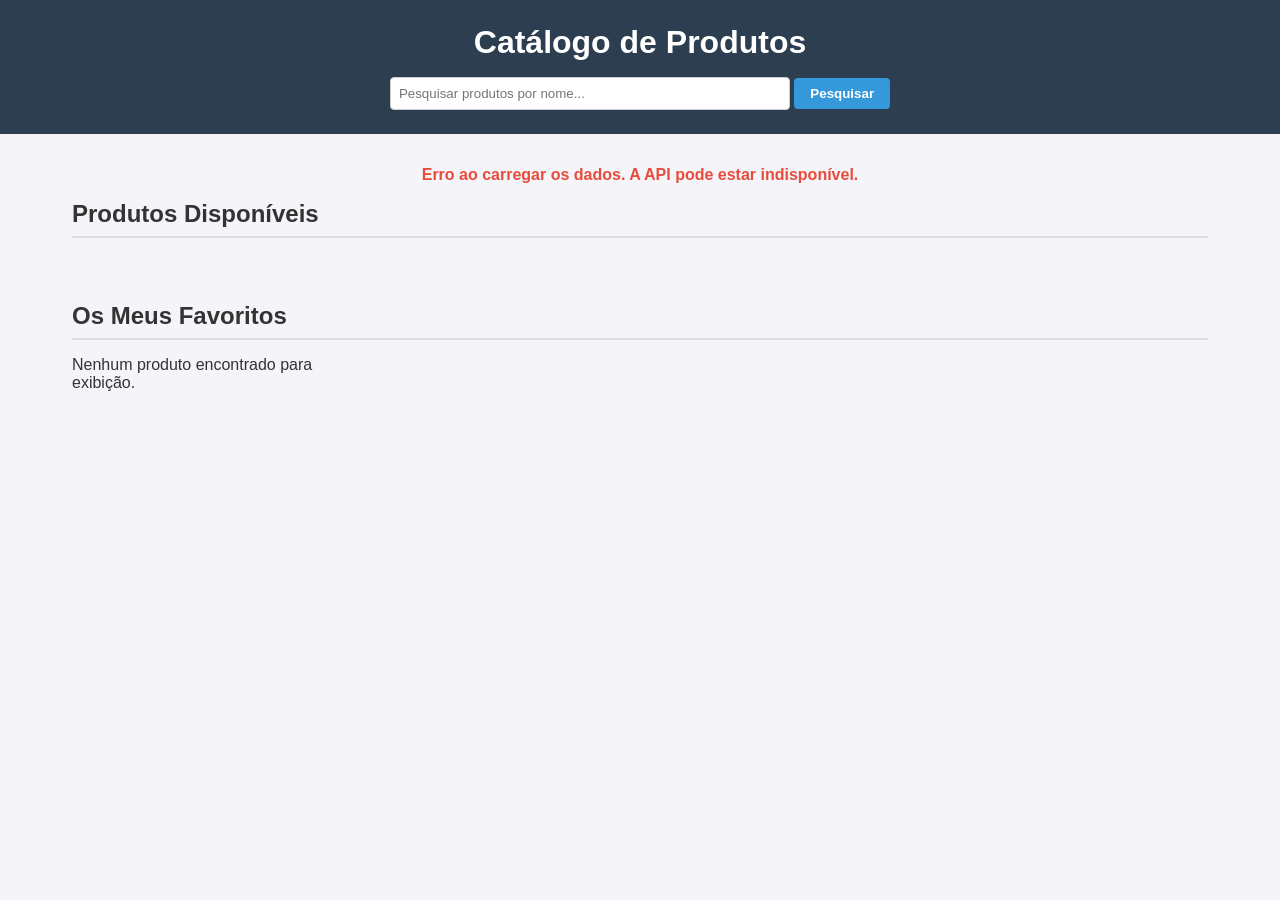
<file: catalogo/index.html>
<!DOCTYPE html>
<html lang="pt-PT">
<head>
    <meta charset="UTF-8">
    <meta name="viewport" content="width=device-width, initial-scale=1.0">
    <title>Catálogo Interativo de Produtos</title>
    <link rel="stylesheet" href="style.css">
</head>
<body>
    <header>
        <h1>Catálogo de Produtos</h1>
        <div class="search-container">
            <input type="text" id="searchInput" placeholder="Pesquisar produtos por nome...">
            <button id="searchBtn">Pesquisar</button>
        </div>
    </header>
    <main>
        <div id="statusMessage" class="status-message"></div>
        
        <section class="catalog-section">
            <h2>Produtos Disponíveis</h2>
            <div id="productGrid" class="grid"></div>
        </section>

        <section class="favorites-section">
            <h2>Os Meus Favoritos</h2>
            <div id="favoritesGrid" class="grid"></div>
        </section>
    </main>

    <!-- Modal para Detalhes do Produto -->
    <div id="productModal" class="modal hidden">
        <div class="modal-content">
            <span class="close-btn">&times;</span>
            <div id="modalDetails"></div>
        </div>
    </div>

    <script src="script.js"></script>
</body>
</html>
</file>
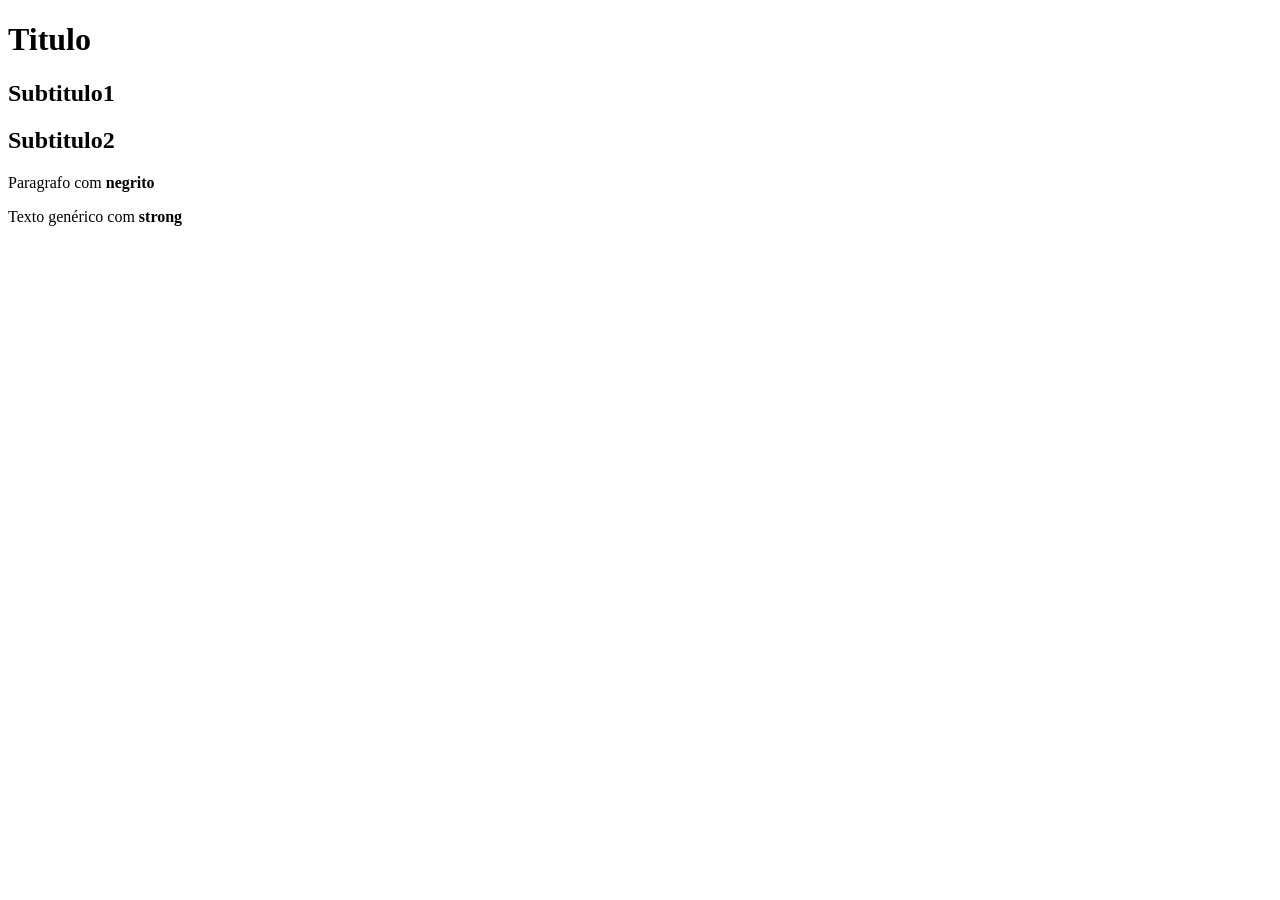
<file: aula1.html>
<!DOCTYPE html>
<html lang="pt-br">
<head>
    <meta charset="UTF-8">
    <meta name="viewport" content="width=device-width, initial-scale=1.0">
    <title>Aula1</title>
</head>
<body>
    <h1>Titulo</h1>
    <h2>Subtitulo1</h2>
    <h2>Subtitulo2</h2>
    <p>Paragrafo com <strong>negrito</strong></p>
    <p>Texto genérico com <strong>strong</strong></p>
</body>
</html>
</file>
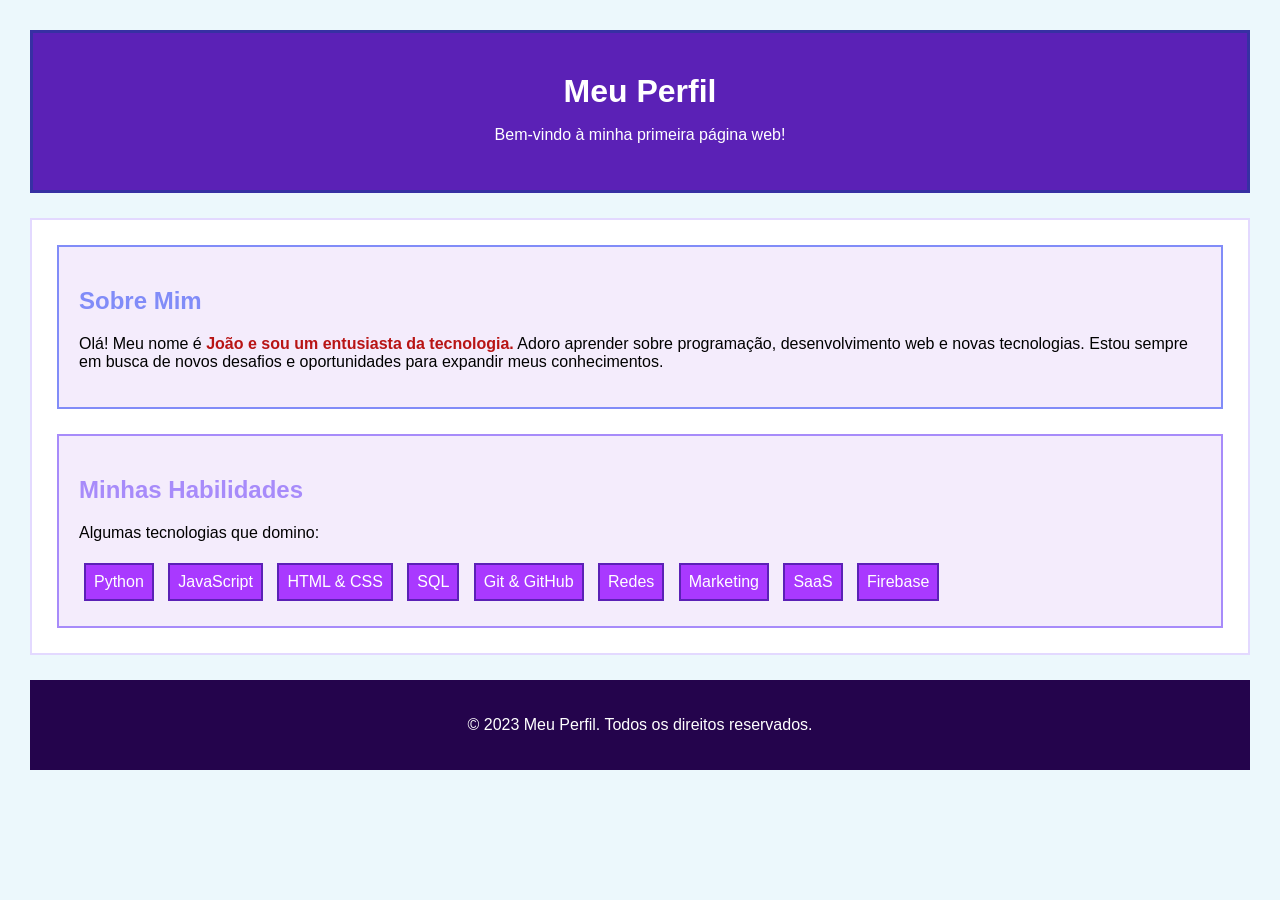
<file: aula3.html>
<!DOCTYPE html>
<html lang="pt-br">
<head>
    <meta charset="UTF-8">
    <meta name="viewport" content="width=device-width, initial-scale=1.0">
    <title>Aula3</title>
    <link rel="stylesheet" href="main.css">
</head>
<body>
    <div class="cabecalho">
    <h1>Meu Perfil</h1>
    <p>Bem-vindo à minha primeira página web!</p>
    </div>

    <div class="conteudo">
        <div class="sobre">
            <h2>Sobre Mim</h2>
            <p>Olá! Meu nome é <b class="destaque">João e sou um entusiasta da tecnologia.</b> Adoro aprender sobre programação, desenvolvimento web e novas tecnologias. Estou sempre em busca de novos desafios e oportunidades para expandir meus conhecimentos.</p>
        </div>
        <div class="habilidades">
            <h2>Minhas Habilidades</h2>
            <p>Algumas tecnologias que domino:</p>
            <span>
                Python
            </span>
            <span>
                JavaScript
            </span>
            <span>
                HTML & CSS
            </span>
            <span>
                SQL
            </span>
            <span>
                Git & GitHub
            </span>
            <span>
                Redes
            </span>
            <span>
                Marketing
            </span>
            <span>
                SaaS
            </span>
            <span>
                Firebase
            </span>
        </div>
    </div>
    <div class="rodape">
        <p>&copy; 2023 Meu Perfil. Todos os direitos reservados.</p>
    </div>
</body>
</html>
</file>
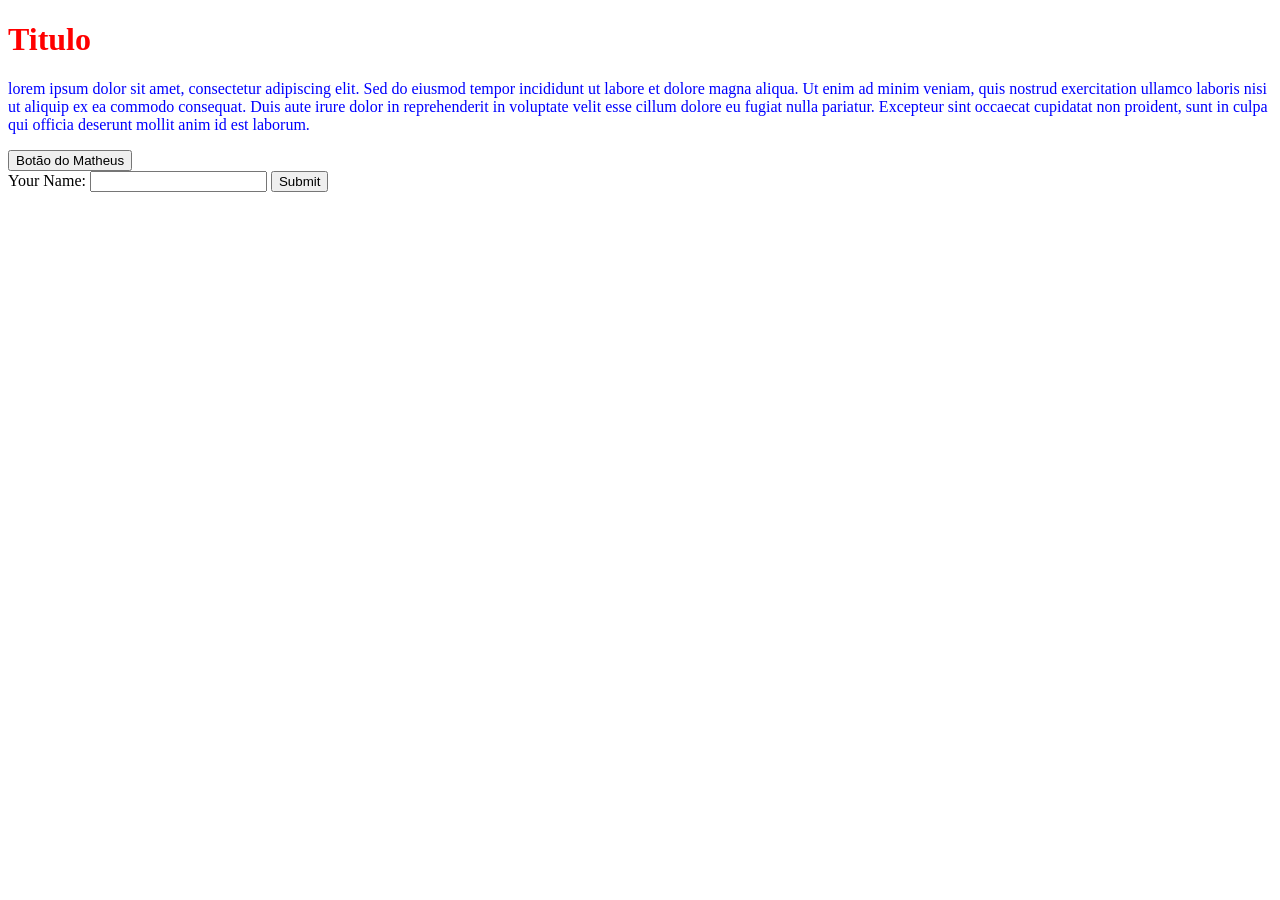
<file: js.html>
<!DOCTYPE html>
<html lang="pt-br">
<head>
    <meta charset="UTF-8">
    <meta name="viewport" content="width=device-width, initial-scale=1.0">
    <title>Document</title>
</head>
<body>
    <h1 id="titulo">Titulo</h1>
    <p id="paragrafo">lorem ipsum dolor sit amet, consectetur adipiscing elit. Sed do eiusmod tempor incididunt ut labore et dolore magna aliqua. Ut enim ad minim veniam, quis nostrud exercitation ullamco laboris nisi ut aliquip ex ea commodo consequat. Duis aute irure dolor in reprehenderit in voluptate velit esse cillum dolore eu fugiat nulla pariatur. Excepteur sint occaecat cupidatat non proident, sunt in culpa qui officia deserunt mollit anim id est laborum.</p>

    <button id="botao">Botão do Matheus</button>

    <div id="mensagem"></div>

    <form action="https://api.sheetmonkey.io/form/nXucDaEFKNqTQHkPPHZUTz" method="post">
    <label>Your Name: <input type="text" name="Name" required /></label>
    <input type="submit" value="Submit" />
    </form>

    <script>
        const botao = document.getElementById('botao');
        const mensagem = document.getElementById('mensagem');
        const titulo = document.getElementById('titulo');
        const paragrafo = document.querySelector('#paragrafo');
        const paragrafo2 = document.querySelector('p');

        titulo.style.color = 'red';
        paragrafo.style.color = 'blue';

        botao.addEventListener('click', function() {
            mensagem.innerHTML = 'Você clicou no botão do Matheus!';
            mensagem.style.color = 'green';
            paragrafo.style.color = 'purple';
            titulo.style.color = 'orange';
        });
    </script>
</body>
</html>
</file>
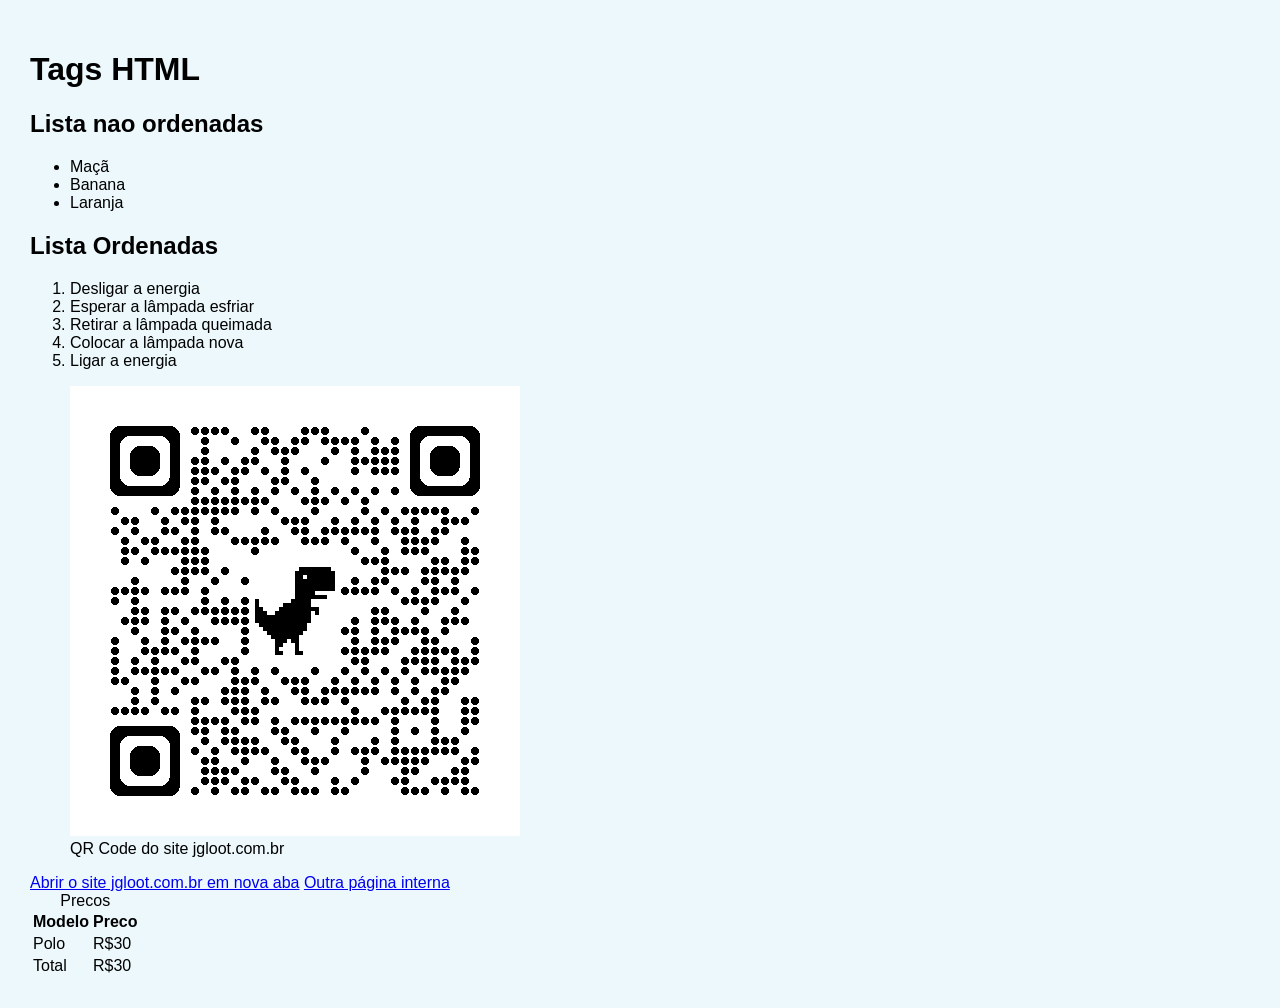
<file: tags.html>
<!DOCTYPE html>
<html lang='pt-br'>
<head>
    <meta charset='utf-8'>
    <meta name='viewport' content='width=device-width, initial-scale=1'>
    <title>Aula 2.2</title>
    <link rel='stylesheet' href='main.css'>
</head>
<body>
<h1>Tags HTML</h1>

<h2>Lista nao ordenadas</h2>
<!---  Lista Nao ordenanda    -->
    <ul>
  <li>Maçã</li>
  <li>Banana</li>
  <li>Laranja</li>
</ul>

<h2>Lista Ordenadas</h2>
<!-- Lista Ordenada -->
<ol id="ListaOrdenada">
  <li>Desligar a energia</li>
  <li>Esperar a lâmpada esfriar</li>
  <li>Retirar a lâmpada queimada</li>
  <li>Colocar a lâmpada nova</li>
  <li>Ligar a energia</li>
</ol>

<figure>
  <img src="qrcode_jgloot.com.br.png" alt="QR Code do site jgloot.com.br">
  <figcaption>QR Code do site jgloot.com.br</figcaption>
</figure>

<a href="https://jgloot.com.br" target="_blank">Abrir o site jgloot.com.br em nova aba</a>

<a href="aula1.html">Outra página interna</a> 

<table>
  <caption >Precos</caption>
  <thead>
    <tr><th>Modelo</th><th>Preco</th></tr>
  </thead>
  <tbody>
    <tr><td>Polo</td><td>R$30</td></tr>
  </tbody>
  <tfoot>
    <tr><td>Total</td><td>R$30</td></tr>
  </tfoot>
</table>
</body>
</html>
</file>
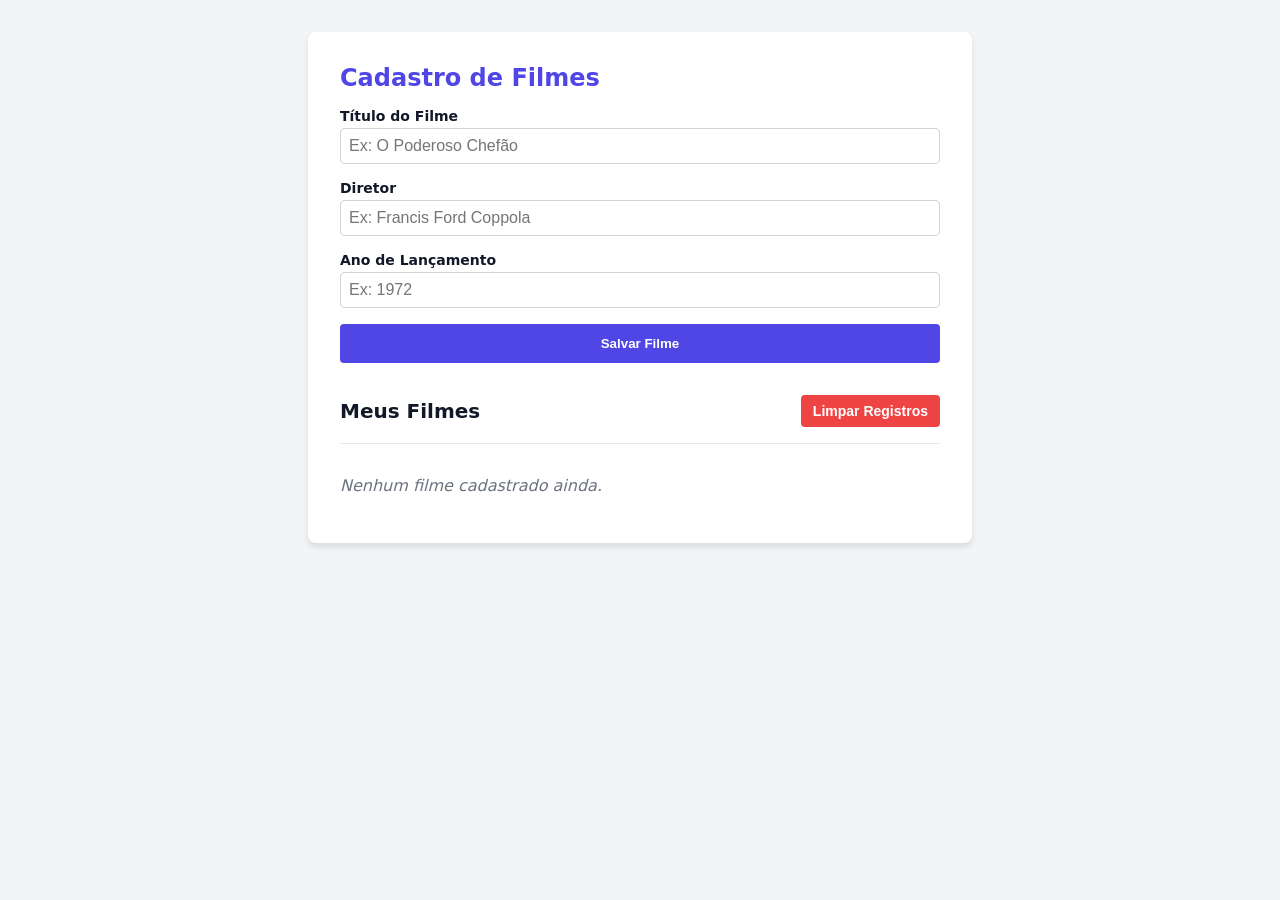
<file: json/array.html>
<!DOCTYPE html>
<html lang="pt-br">
<head>
    <meta charset="UTF-8">
    <meta name="viewport" content="width=device-width, initial-scale=1.0">
    <title>Catálogo de Filmes</title>
    <link rel="stylesheet" href="css_json.css">
</head>
<body>
  <div class="container">
    <h1>Cadastro de Filmes</h1>
    
    <!-- Formulário -->
    <form id="form-cadastro">
      <div class="form-group">
        <label for="titulo">Título do Filme</label>
        <input type="text" id="titulo" required placeholder="Ex: O Poderoso Chefão">
      </div>
      <div class="form-group">
        <label for="diretor">Diretor</label>
        <input type="text" id="diretor" required placeholder="Ex: Francis Ford Coppola">
      </div>
      <div class="form-group">
        <label for="ano">Ano de Lançamento</label>
        <input type="number" id="ano" required placeholder="Ex: 1972">
      </div>
      <button type="submit" class="btn btn-primary">Salvar Filme</button>
    </form>

    <!-- Área de Listagem -->
    <div class="header-actions">
      <h2>Meus Filmes</h2>
      <button id="btn-limpar" class="btn btn-danger">Limpar Registros</button>
    </div>

    <ul id="lista">
      <!-- Os registros aparecerão aqui via JavaScript -->
    </ul>
  </div>
</body>
<script src="json.js"></script>
</html>
</file>
<file: catalogo/style.css>
* {
    box-sizing: border-box;
    margin: 0;
    padding: 0;
    font-family: Arial, sans-serif;
}

body {
    background-color: #f4f4f9;
    color: #333;
}

header {
    background-color: #2c3e50;
    color: white;
    padding: 1.5rem;
    text-align: center;
}

.search-container {
    margin-top: 1rem;
}

input {
    padding: 0.5rem;
    width: 100%;
    max-width: 400px;
    border: 1px solid #ccc;
    border-radius: 4px;
}

button {
    padding: 0.5rem 1rem;
    border: none;
    background-color: #3498db;
    color: white;
    border-radius: 4px;
    cursor: pointer;
    font-weight: bold;
}

button:hover {
    background-color: #2980b9;
}

main {
    padding: 2rem;
    max-width: 1200px;
    margin: 0 auto;
}

.status-message {
    text-align: center;
    font-weight: bold;
    margin-bottom: 1rem;
    color: #e74c3c;
}

h2 {
    margin-bottom: 1rem;
    border-bottom: 2px solid #ddd;
    padding-bottom: 0.5rem;
}

.grid {
    display: grid;
    grid-template-columns: repeat(auto-fill, minmax(220px, 1fr));
    gap: 1.5rem;
    margin-bottom: 3rem;
}

.card {
    background: white;
    border-radius: 8px;
    padding: 1rem;
    box-shadow: 0 2px 5px rgba(0,0,0,0.1);
    display: flex;
    flex-direction: column;
    justify-content: space-between;
    text-align: center;
}

.card img {
    max-width: 100%;
    height: 150px;
    object-fit: contain;
    margin-bottom: 1rem;
}

.card h3 {
    font-size: 1.1rem;
    margin-bottom: 0.5rem;
}

.card p {
    font-weight: bold;
    color: #27ae60;
    margin-bottom: 1rem;
}

.card-actions {
    display: flex;
    gap: 0.5rem;
    justify-content: center;
}

/* Estilos do Modal */
.hidden {
    display: none !important;
}

.modal {
    position: fixed;
    top: 0;
    left: 0;
    width: 100%;
    height: 100%;
    background: rgba(0,0,0,0.6);
    display: flex;
    align-items: center;
    justify-content: center;
    z-index: 1000;
}

.modal-content {
    background: white;
    padding: 2rem;
    border-radius: 8px;
    max-width: 500px;
    width: 90%;
    position: relative;
}

.close-btn {
    position: absolute;
    top: 10px;
    right: 15px;
    font-size: 1.5rem;
    cursor: pointer;
}
</file>
<file: main.css>
body {margin: 0; padding: 30px; background-color: #ecf8fc; font-family: Arial, Helvetica, sans-serif}
.cabecalho {border: 3px solid #3730a3; padding: 30px; background-color: #5b21b6; color: #ffffff; text-align: center}
.cabecalho h1 {margin: 10px}
.conteudo {margin-top: 25px; border: 2p solid #c7d2fe; padding: 25px; background-color: #ffffff; border: 2px solid #e3d9ff}
.sobre {border: 2px solid #818cf8; padding: 20px; background-color: #f4ecfc;}
.sobre h2 {color: #818cf8}
.destaque {color: #b81414}
.habilidades {margin-top: 25px; border: 2px solid #a78bfa; padding: 20px; background-color: #f4ecfc}
.habilidades h2 {color: #a78bfa}
.habilidades span {margin: 5px; border: 2px solid #5b21b6; padding: 8px; display: inline-block; background-color: #a939ff; color: #ffffff}
.rodape {margin-top: 25px; padding: 20px; background-color: #24044c; color: #ffffff; text-align: center}
</file>
<file: json/css_json.css>
body { 
    font-family: system-ui, -apple-system, sans-serif; 
    background: #f3f4f6; 
    color: #111827; 
    margin: 0; 
    padding: 2rem; 
}
.container { 
    max-width: 600px; 
    margin: 0 auto; 
    background: #ffffff; 
    padding: 2rem; 
    border-radius: 8px; 
    box-shadow: 0 4px 6px rgba(0,0,0,0.1); 
}
h1 { 
    margin-top: 0; 
    font-size: 1.5rem; 
    color: #4f46e5; 
}
form { 
    display: flex; 
    flex-direction: column; 
    gap: 1rem; 
    margin-bottom: 2rem; 
}
.form-group {
    display: flex;
    flex-direction: column;
    gap: 0.25rem;
}
label { 
    font-weight: 600; 
    font-size: 0.875rem; 
}
input { 
    padding: 0.5rem; 
    border: 1px solid #d1d5db; 
    border-radius: 4px; 
    font-size: 1rem; 
}
.btn { 
    padding: 0.75rem 1rem; 
    border: none; 
    border-radius: 4px; 
    font-weight: 600; 
    cursor: pointer; 
    color: #ffffff; 
    transition: background 0.2s;
}
.btn-primary { background: #4f46e5; }
.btn-primary:hover { background: #4338ca; }
.btn-danger { background: #ef4444; padding: 0.5rem 0.75rem; font-size: 0.875rem; }
.btn-danger:hover { background: #dc2626; }
.header-actions { 
    display: flex; 
    justify-content: space-between; 
    align-items: center; 
    border-bottom: 1px solid #e5e7eb; 
    padding-bottom: 1rem; 
    margin-bottom: 1rem; 
}
.header-actions h2 { 
    margin: 0; 
    font-size: 1.25rem; 
}
#lista { 
    list-style: none; 
    padding: 0; 
    margin: 0; 
    display: flex; 
    flex-direction: column; 
    gap: 0.75rem; 
}
.registro-item { 
    padding: 1rem; 
    background: #f9fafb; 
    border: 1px solid #e5e7eb; 
    border-radius: 4px; 
}
.registro-item h3 { 
    margin: 0 0 0.25rem 0; 
    font-size: 1.125rem; 
}
.registro-item p { 
    margin: 0; 
    font-size: 0.875rem; 
    color: #4b5563; 
}
.empty-msg { 
    color: #6b7280; 
    font-style: italic; 
}
</file>
